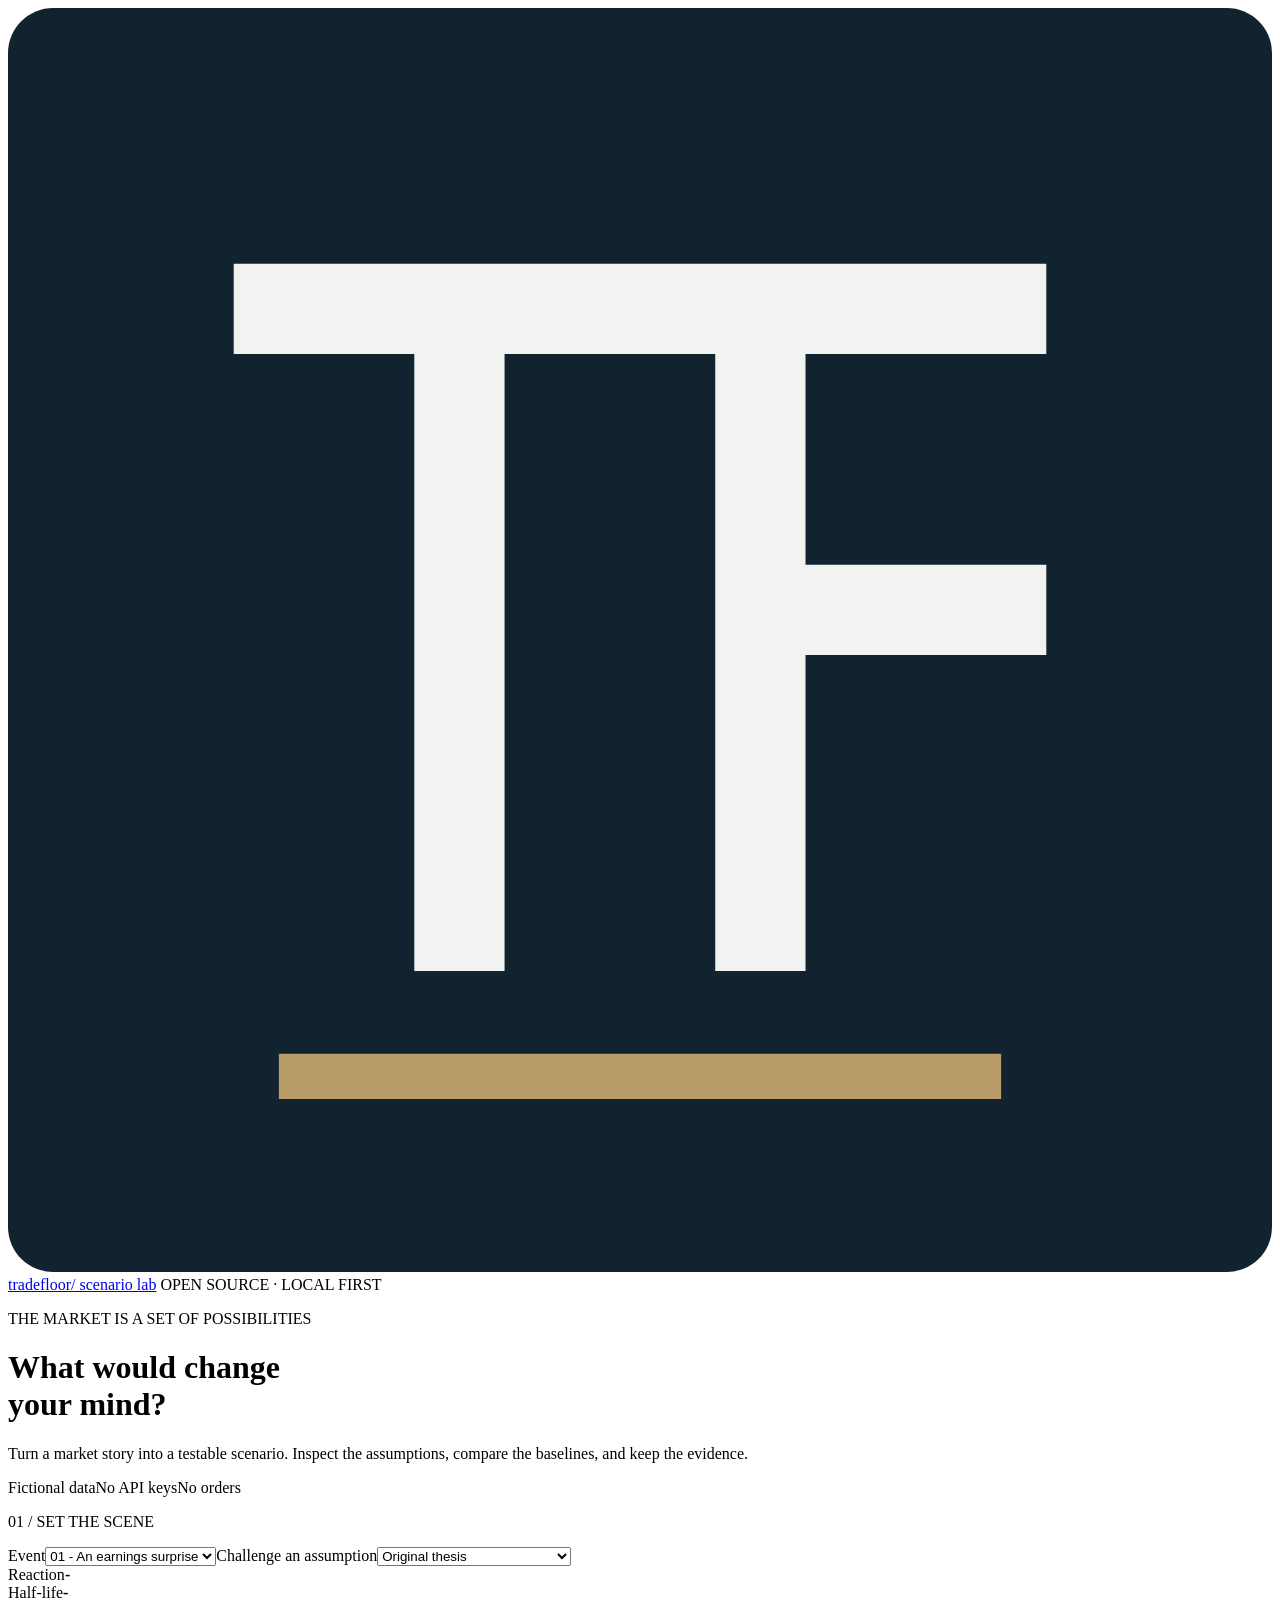
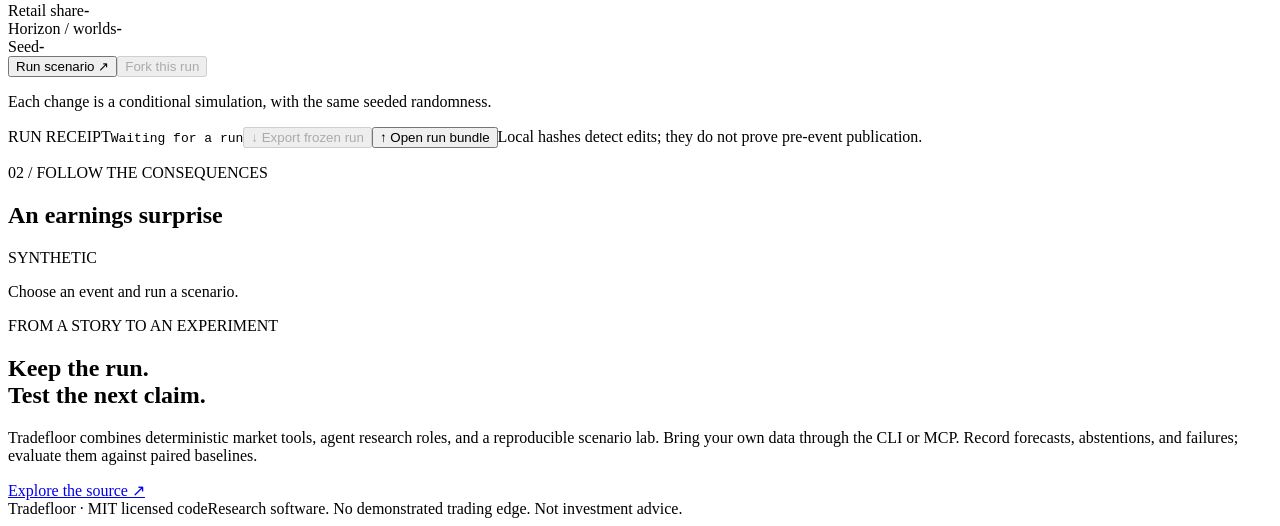
<file: server/src/tradefloor/assets/index.html>
<!doctype html>
<html lang="en">
  <head>
    <meta charset="utf-8" />
    <meta name="viewport" content="width=device-width,initial-scale=1" />
    <meta
      name="description"
      content="An open-source financial scenario lab. Freeze an event, challenge the assumptions, fork the run, and reveal what would falsify the thesis."
    />
    <title>Tradefloor - scenario lab</title>
    <style>
      /*STYLE*/
    </style>
  </head>
  <body>
    <div class="shell">
      <header>
        <a
          class="brand"
          href="https://github.com/HimanshuJ16/tradefloor"
          target="_blank"
          rel="noopener noreferrer"
          ><svg class="brand-icon" viewBox="0 0 84 84" aria-hidden="true">
            <rect width="84" height="84" rx="3" fill="#10232e" />
            <path
              d="M18 20H66 M30 20V61 M50 20V61 M50 40H66"
              fill="none"
              stroke="#f0f3ef"
              stroke-width="6"
              stroke-linecap="square"
            />
            <path d="M18 71H66" stroke="#b99b68" stroke-width="3" />
          </svg>
          tradefloor<span class="version">/ scenario lab</span></a
        ><span class="status"><i></i> OPEN SOURCE · LOCAL FIRST</span>
      </header>
      <main>
        <div class="intro">
          <p class="eyebrow">THE MARKET IS A SET OF POSSIBILITIES</p>
          <h1>What would change<br /><span>your mind?</span></h1>
          <p class="lede">
            Turn a market story into a testable scenario. Inspect the
            assumptions, compare the baselines, and keep the evidence.
          </p>
          <div class="chips">
            <span>Fictional data</span><span>No API keys</span
            ><span>No orders</span>
          </div>
        </div>
        <section class="workspace" aria-label="Scenario workspace">
          <aside class="controls">
            <p class="eyebrow">01 / SET THE SCENE</p>
            <label for="case">Event</label
            ><select id="case">
              <option value="earnings">01 - An earnings surprise</option>
              <option value="policy">02 - A policy surprise</option>
              <option value="liquidity">03 - A crowded exit</option></select
            ><label for="preset">Challenge an assumption</label
            ><select id="preset">
              <option value="original">Original thesis</option>
              <option value="fades">Attention fades in one day</option>
              <option value="persistent">Reaction persists for 20 days</option>
              <option value="small-retail">Retail represents 10%</option>
              <option value="large-retail">Retail represents 50%</option>
              <option value="reverse">Reverse the reaction</option>
              <option value="neutral">Remove the reaction</option>
              <option value="imported" disabled>Imported assumptions</option>
            </select>
            <div class="assumptions">
              <div><span>Reaction</span><strong id="sentiment">-</strong></div>
              <div>
                <span>Half-life</span><strong id="persistence">-</strong>
              </div>
              <div><span>Retail share</span><strong id="retail">-</strong></div>
              <div>
                <span>Horizon / worlds</span><strong id="run-scale">-</strong>
              </div>
              <div><span>Seed</span><strong id="seed">-</strong></div>
            </div>
            <button id="simulate">Run scenario <span>↗</span></button
            ><button class="secondary" id="fork" disabled>Fork this run</button>
            <p class="small" id="mode-note">
              Each change is a conditional simulation, with the same seeded
              randomness.
            </p>
            <div class="receipt">
              <span class="eyebrow">RUN RECEIPT</span
              ><code id="run-id">Waiting for a run</code
              ><span id="parent-id" class="small"></span
              ><button class="text-button" id="export" disabled>
                ↓ Export frozen run</button
              ><button class="text-button" id="import-trigger">
                ↑ Open run bundle</button
              ><input
                id="import"
                type="file"
                accept=".json,application/json"
                hidden
              /><span class="small" id="integrity"
                >Local hashes detect edits; they do not prove pre-event
                publication.</span
              >
            </div>
          </aside>
          <div class="results">
            <div class="result-header">
              <div>
                <p class="eyebrow">02 / FOLLOW THE CONSEQUENCES</p>
                <h2 id="name">An earnings surprise</h2>
              </div>
              <span class="pill" id="data-kind">SYNTHETIC</span>
            </div>
            <p id="headline" class="event-text">
              Choose an event and run a scenario.
            </p>
            <div role="status" aria-live="polite" id="message"></div>
            <div id="output" hidden>
              <div class="metrics">
                <div>
                  <span>Chance of UP</span><strong id="p-up">-</strong
                  ><small id="shift">-</small>
                </div>
                <div>
                  <span>Median return</span><strong id="median">-</strong
                  ><small>conditional on these reactions</small>
                </div>
                <div>
                  <span>80% outcome range</span><strong id="range">-</strong
                  ><small>simulated, not a guarantee</small>
                </div>
              </div>
              <div class="chart-top">
                <h3>One story. Many paths.</h3>
                <div class="legend">
                  <span class="legend-range"></span>Scenario 10–90%<span
                    class="legend-base"
                  ></span
                  >Baseline median
                </div>
              </div>
              <svg
                id="fan"
                viewBox="0 0 700 230"
                role="img"
                aria-label="Simulated return fan over 21 trading days"
              ></svg>
              <p class="small chart-note">
                The band reflects simulated outcomes. Behavioral assumptions
                introduce additional uncertainty.
              </p>
              <div class="baselines">
                <h3>Make the model earn its complexity.</h3>
                <div id="comparison"></div>
                <p class="small">
                  Bars: DOWN · FLAT · UP. Right column: P(UP).
                </p>
                <p class="small">
                  All models use the same frozen price history and flat band.
                  These demo cases provide no evidence of predictive skill.
                </p>
              </div>
              <div class="lower-grid">
                <article>
                  <p class="eyebrow">03 / TRY TO BREAK IT</p>
                  <h3>How fragile is the thesis?</h3>
                  <p id="fragility"></p>
                  <div id="sensitivity"></div>
                  <p class="small" id="sensitivity-note">
                    Sweep reaction strength and persistence; this range is not a
                    confidence interval.
                  </p>
                </article>
                <article>
                  <p class="eyebrow">04 / DEFINE FAILURE</p>
                  <h3>A claim that can be wrong.</h3>
                  <p id="failure"></p>
                  <button class="secondary" id="reveal">
                    Reveal held-out outcome
                  </button>
                  <div id="settlement" hidden></div>
                </article>
              </div>
              <article class="evidence">
                <p class="eyebrow">05 / INSPECT THE EVIDENCE</p>
                <h3>Facts, assumptions, interpretations.</h3>
                <div id="graph"></div>
                <p class="small">
                  Connections show cited support for a hypothesis. They do not
                  establish causality. All imported text is treated as data.
                </p>
              </article>
            </div>
          </div>
        </section>
        <section class="closing">
          <div>
            <p class="eyebrow">FROM A STORY TO AN EXPERIMENT</p>
            <h2>Keep the run.<br />Test the next claim.</h2>
          </div>
          <p>
            Tradefloor combines deterministic market tools, agent research
            roles, and a reproducible scenario lab. Bring your own data through
            the CLI or MCP. Record forecasts, abstentions, and failures;
            evaluate them against paired baselines.
          </p>
          <a
            class="repo-link"
            href="https://github.com/HimanshuJ16/tradefloor"
            target="_blank"
            rel="noopener noreferrer"
            >Explore the source ↗</a
          >
        </section>
      </main>
      <footer>
        <span>Tradefloor · MIT licensed code</span
        ><span
          >Research software. No demonstrated trading edge. Not investment
          advice.</span
        >
      </footer>
    </div>
    <script>
      /*DATA*/
    </script>
    <script>
      /*APP*/
    </script>
  </body>
</html>
</file>
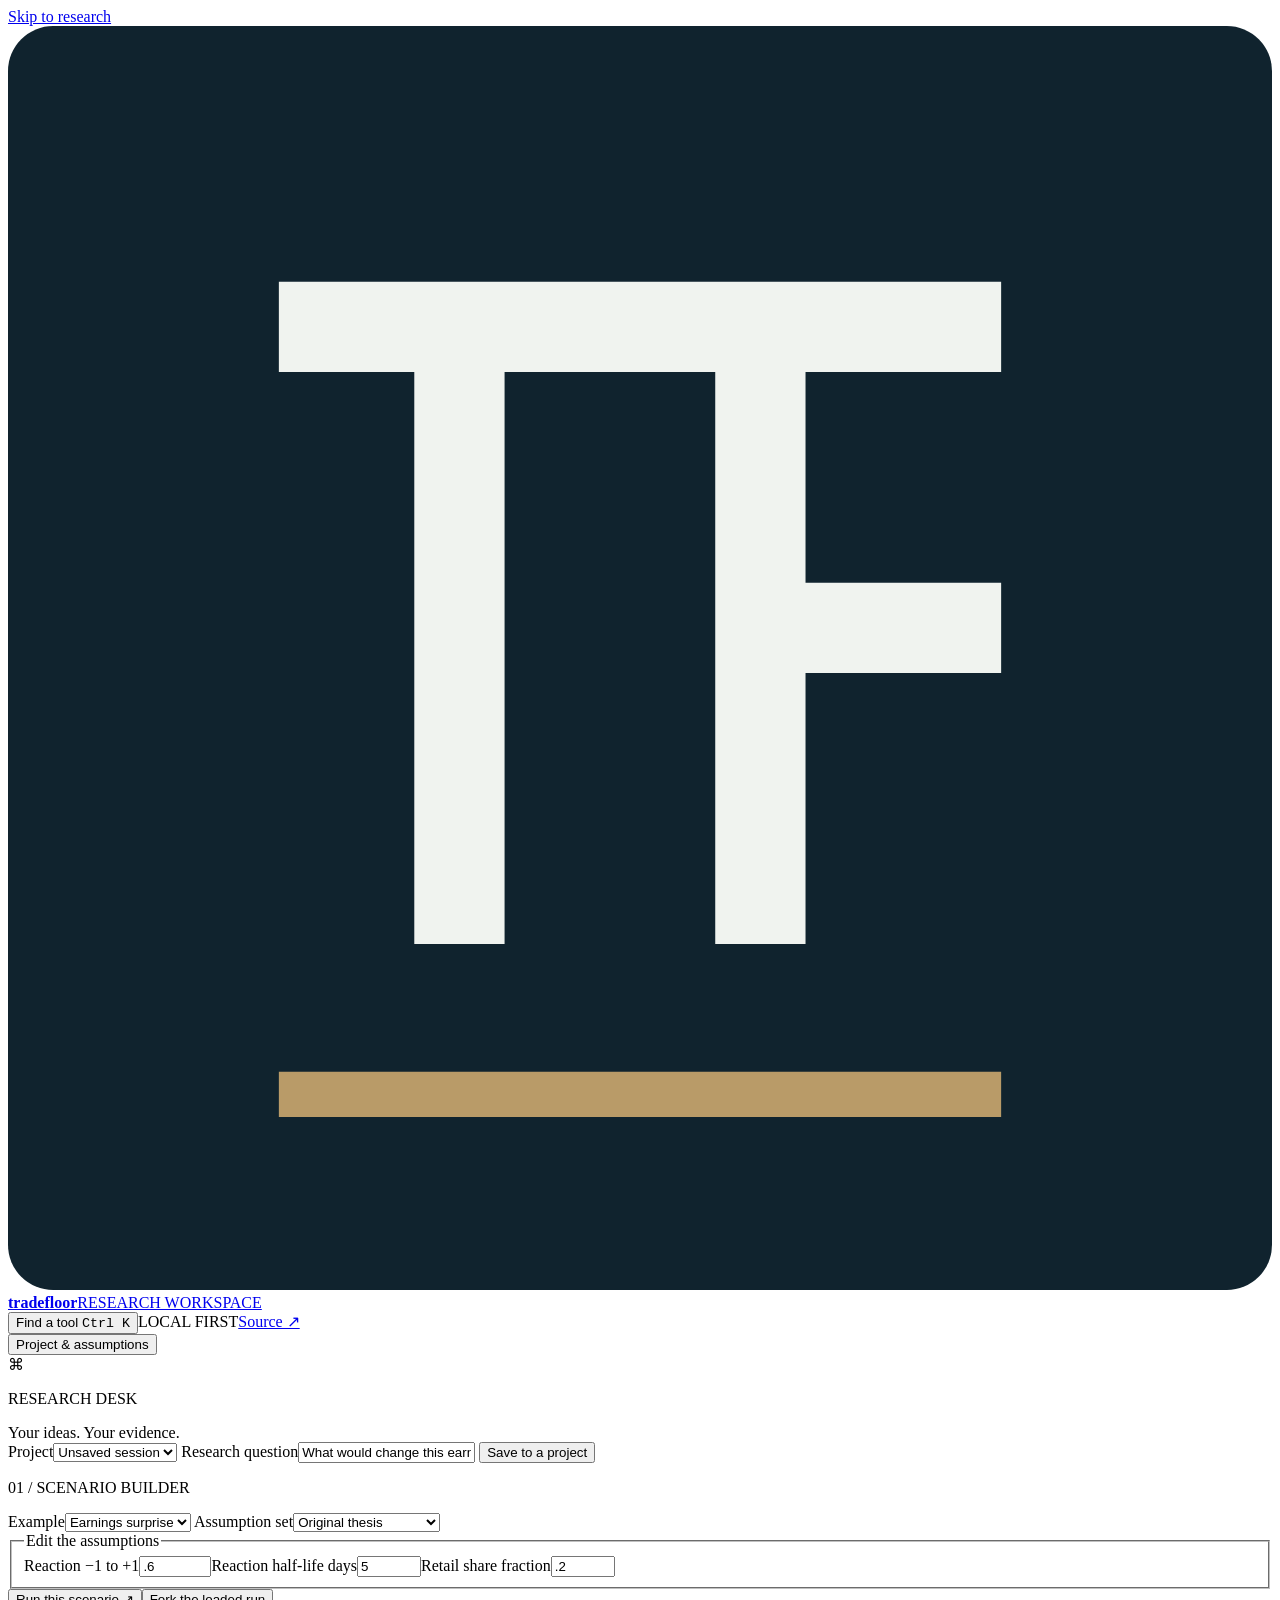
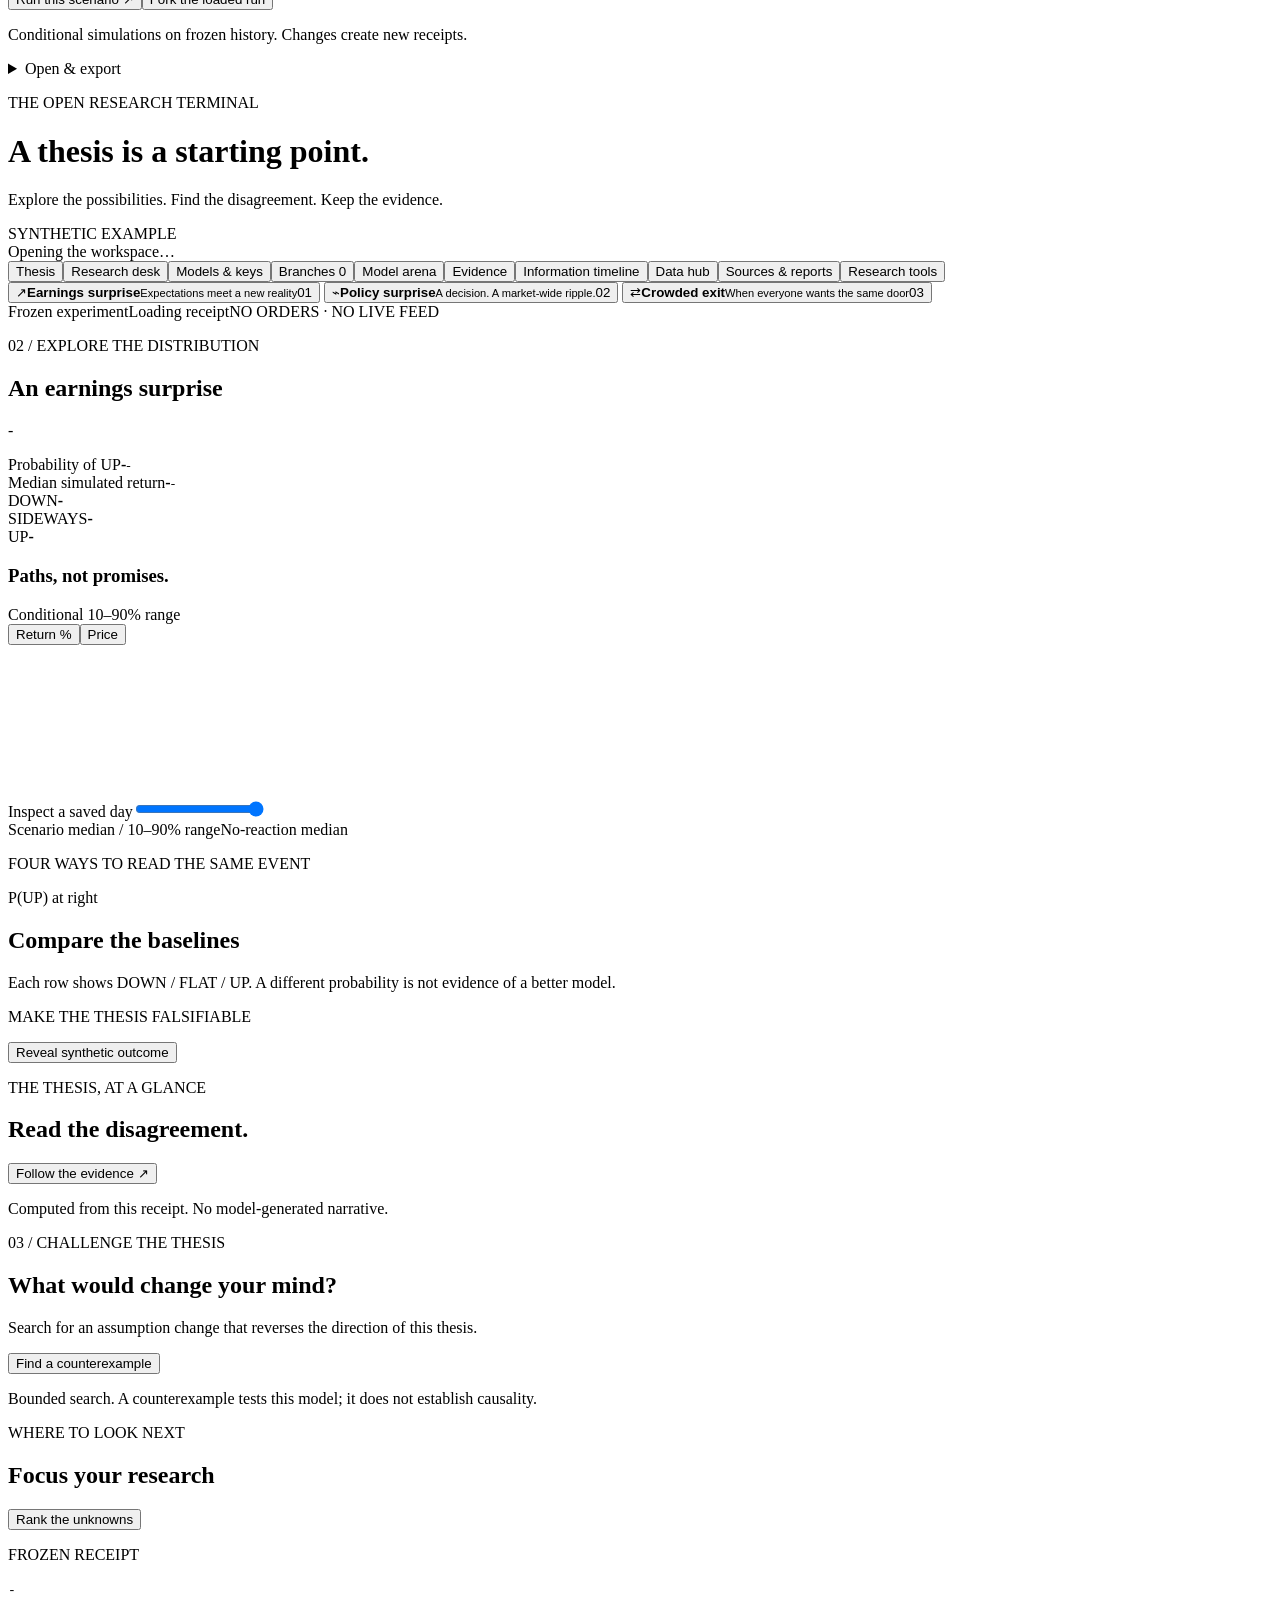
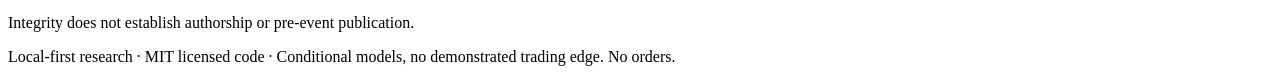
<file: server/src/tradefloor/assets/workspace.html>
<!doctype html>
<html lang="en">
<head><meta charset="utf-8"><meta name="viewport" content="width=device-width,initial-scale=1"><meta name="description" content="A local-first financial research workspace. Inspect evidence, fork a thesis, challenge assumptions and keep score."><title>Tradefloor - research workspace</title><style>/*STYLE*/</style></head>
<body>
<a href="#main" class="skip">Skip to research</a>
<header class="topbar"><a class="brand" href="#main" aria-label="Tradefloor home"><svg viewBox="0 0 84 84" aria-hidden="true"><rect width="84" height="84" rx="3" fill="#10232e"/><path d="M18 20H66 M30 20V61 M50 20V61 M50 40H66" fill="none" stroke="#f0f3ef" stroke-width="6"/><path d="M18 71H66" stroke="#b99b68" stroke-width="3"/></svg><strong>tradefloor</strong><span>RESEARCH WORKSPACE</span></a><div class="header-actions"><button id="open-command" class="command-trigger" aria-haspopup="dialog">Find a tool <kbd>Ctrl K</kbd></button><span id="connection" class="badge">LOCAL FIRST</span><a href="https://github.com/HimanshuJ16/tradefloor" target="_blank" rel="noopener noreferrer">Source ↗</a></div></header>
<button id="mobile-controls" class="mobile-controls secondary" aria-expanded="false" aria-controls="research-controls">Project &amp; assumptions</button>
<div class="app-layout">
<aside class="sidebar" id="research-controls" aria-label="Research controls">
<div class="sidebar-heading"><span class="workspace-icon" aria-hidden="true">&#8984;</span><div><p class="eyebrow">RESEARCH DESK</p><span class="small muted">Your ideas. Your evidence.</span></div></div><label for="project-select">Project</label><select id="project-select"><option value="">Unsaved session</option></select>
<label for="question">Research question</label><input id="question" maxlength="160" value="What would change this earnings thesis?">
<button id="save-project" class="secondary">Save to a project</button>
<div class="separator"></div>
<p class="eyebrow">01 / SCENARIO BUILDER</p><label for="case">Example</label><select id="case"><option value="earnings">Earnings surprise</option><option value="policy">Policy surprise</option><option value="liquidity">Crowded exit</option></select>
<label for="preset">Assumption set</label><select id="preset"><option value="original">Original thesis</option><option value="fades">Attention fades</option><option value="persistent">Persistent reaction</option><option value="small-retail">Smaller retail share</option><option value="large-retail">Larger retail share</option><option value="reverse">Reverse the reaction</option><option value="neutral">Remove the reaction</option><option value="custom">Custom assumptions</option></select>
<fieldset id="assumptions"><legend>Edit the assumptions</legend><label for="sentiment">Reaction <span>−1 to +1</span></label><input type="number" id="sentiment" min="-1" max="1" step=".05" value=".6"><label for="persistence">Reaction half-life <span>days</span></label><input type="number" id="persistence" min=".5" max="60" step=".5" value="5"><label for="retail">Retail share <span>fraction</span></label><input type="number" id="retail" min="0" max="1" step=".05" value=".2"></fieldset>
<button id="run">Run this scenario ↗</button><button id="fork" class="secondary">Fork the loaded run</button>
<p class="muted small" id="mode-note">Conditional simulations on frozen history. Changes create new receipts.</p>
<details class="file-menu"><summary>Open &amp; export</summary><button id="open-run" class="text-button">Open a run receipt</button><button id="export-run" class="text-button">Export current receipt</button><button id="open-project" class="text-button">Open a project archive</button><button id="export-project" class="text-button">Export project with source data</button><button id="export-summary" class="text-button">Export project summary</button><p class="small muted">Full exports contain private research and source data. Check sharing rights.</p></details>
<input id="file" type="file" accept=".json,application/json" hidden>
</aside>
<main id="main" tabindex="-1">
<div class="page-heading"><div><p class="eyebrow">THE OPEN RESEARCH TERMINAL</p><h1>A thesis is a starting point.</h1><p class="muted">Explore the possibilities. Find the disagreement. Keep the evidence.</p></div><span id="data-kind" class="badge">SYNTHETIC EXAMPLE</span></div>
<div id="status" role="status" aria-live="polite">Opening the workspace…</div><div id="job-status" hidden><progress id="job-progress" max="1" value="0"></progress><p id="job-text"></p><button id="cancel-job" class="secondary">Cancel research job</button></div>
<nav class="tabs" aria-label="Workspace views"><button data-tab="thesis" class="active" aria-current="page">Thesis</button><button data-tab="desk">Research desk</button><button data-tab="connections">Models &amp; keys</button><button data-tab="compare">Branches <span id="branch-count">0</span></button><button data-tab="models">Model arena</button><button data-tab="evidence">Evidence</button><button data-tab="timeline">Information timeline</button><button data-tab="data">Data hub</button><button data-tab="sources">Sources &amp; reports</button><button data-tab="tools">Research tools</button></nav>
<section id="view-thesis" class="view">
<div class="scenario-shortcuts" aria-label="Synthetic scenario examples">
<button data-case="earnings" class="scenario-shortcut"><span class="scenario-symbol" aria-hidden="true">&#8599;</span><span><strong>Earnings surprise</strong><small>Expectations meet a new reality</small></span><span class="shortcut-number">01</span></button>
<button data-case="policy" class="scenario-shortcut"><span class="scenario-symbol" aria-hidden="true">&#8961;</span><span><strong>Policy surprise</strong><small>A decision. A market-wide ripple.</small></span><span class="shortcut-number">02</span></button>
<button data-case="liquidity" class="scenario-shortcut"><span class="scenario-symbol" aria-hidden="true">&#8644;</span><span><strong>Crowded exit</strong><small>When everyone wants the same door</small></span><span class="shortcut-number">03</span></button>
</div>
<div class="session-strip"><span><i class="status-dot"></i><span id="session-label">Frozen experiment</span></span><span id="session-meta">Loading receipt</span><span>NO ORDERS &middot; NO LIVE FEED</span></div>
<div class="research-grid"><div class="main-column"><article class="card thesis-card"><div class="card-heading"><div><p class="eyebrow">02 / EXPLORE THE DISTRIBUTION</p><h2 id="case-name">An earnings surprise</h2></div><span id="direction" class="badge">-</span></div><p id="headline"></p><div class="metrics"><div><span>Probability of UP</span><strong id="p-up">-</strong><small id="shift">-</small></div><div><span>Median simulated return</span><strong id="median">-</strong><small id="range">-</small></div></div><div class="outcome-strip" aria-label="Scenario outcome probabilities"><div class="outcome-down"><span>DOWN</span><strong id="p-down">-</strong></div><div class="outcome-flat"><span>SIDEWAYS</span><strong id="p-flat">-</strong></div><div class="outcome-up"><span>UP</span><strong id="p-up-detail">-</strong></div><p id="event-band" class="small muted"></p></div>
<div class="chart-toolbar"><div><h3>Paths, not promises.</h3><span class="small muted">Conditional 10&ndash;90% range</span></div><div class="segmented" aria-label="Chart units"><button id="chart-return" aria-pressed="true">Return %</button><button id="chart-price" aria-pressed="false">Price</button></div></div>
<svg id="fan" role="img" aria-label="Scenario and baseline return fan"></svg>
<div class="chart-scrubber"><label for="chart-day">Inspect a saved day</label><input id="chart-day" type="range" min="0" max="21" value="21" step="1"><output id="chart-readout" for="chart-day" aria-live="polite"></output></div><div class="legend"><span><i class="scenario-dot"></i>Scenario median / 10–90% range</span><span><i class="baseline-dot"></i>No-reaction median</span></div><p id="run-meta" class="small muted"></p></article>
<article class="card baseline-card"><div class="card-heading"><div><p class="eyebrow">FOUR WAYS TO READ THE SAME EVENT</p></div><span class="small muted">P(UP) at right</span></div><h2>Compare the baselines</h2><div id="baselines"></div><p class="small muted">Each row shows DOWN / FLAT / UP. A different probability is not evidence of a better model.</p></article>
<article class="card"><p class="eyebrow">MAKE THE THESIS FALSIFIABLE</p><p id="failure"></p><button id="reveal" class="secondary">Reveal synthetic outcome</button><p id="settlement" hidden></p></article></div>
<aside class="inspector"><article class="card brief-card"><p class="eyebrow">THE THESIS, AT A GLANCE</p><h2 id="brief-heading">Read the disagreement.</h2><p id="brief-text" class="muted"></p><div id="brief-signals"></div><button id="inspect-evidence" class="text-button">Follow the evidence &#8599;</button><p class="small muted">Computed from this receipt. No model-generated narrative.</p></article><article class="card challenge-card"><p class="eyebrow">03 / CHALLENGE THE THESIS</p><h2>What would change your mind?</h2><p class="muted">Search for an assumption change that reverses the direction of this thesis.</p><button id="challenge">Find a counterexample</button><p class="small muted">Bounded search. A counterexample tests this model; it does not establish causality.</p><div id="challenge-result"></div></article>
<article class="card"><p class="eyebrow">WHERE TO LOOK NEXT</p><h2>Focus your research</h2><button id="investigate" class="secondary">Rank the unknowns</button><div id="priorities"></div></article>
<article class="card receipt"><p class="eyebrow">FROZEN RECEIPT</p><code id="receipt-id">-</code><p id="receipt-trust" class="small muted">Integrity does not establish authorship or pre-event publication.</p></article></aside></div>
</section>
<section id="view-compare" class="view" hidden><article class="card"><p class="eyebrow">PRESERVE THE DISAGREEMENT</p><h2>Every branch has a reason</h2><p class="muted">Select two to four runs on the same frozen history. Differences in evidence and assumptions stay visible.</p><div id="branches"></div><button id="compare">Compare selected branches</button><div id="comparison-result"></div></article></section>
<section id="view-models" class="view" hidden><article class="card"><p class="eyebrow">IDENTICAL EVENT. DIFFERENT MODELS.</p><h2>Arena, before the outcome</h2><p class="muted">Evaluate the price-only quant, historical bootstrap, EWMA and Student-t baselines on this run's frozen inputs.</p><button id="arena">Run model arena</button><div id="arena-result"></div></article><article class="card"><h2>Keep score over time</h2><p>Forecasts, abstentions and failures remain in the local experiment registry. Scores need real matured outcomes.</p><button id="scoreboard" class="secondary">Open local scoreboard</button><div id="scoreboard-result"></div></article></section>
<section id="view-evidence" class="view" hidden><article class="card"><div class="card-heading"><div><p class="eyebrow">SOURCES → CLAIMS → OBJECTIONS</p><h2>Inspect the chain of reasoning</h2></div><button id="use-evidence" class="secondary">Use loaded run evidence</button></div><p id="evidence-note" class="muted"></p><div id="evidence-nodes" class="evidence-grid"></div><div id="evidence-inspector" class="inspector-detail" hidden></div></article><article class="card"><h2>Add evidence to this project</h2><form id="evidence-form"><div class="form-grid"><div><label for="evidence-id">Evidence ID</label><input id="evidence-id" maxlength="100" required placeholder="E3"></div><div><label for="evidence-kind">Type</label><select id="evidence-kind"><option value="assumption">Assumption</option><option value="source">Source</option><option value="measurement">Measurement</option></select></div><div><label for="evidence-family">Original source family</label><input id="evidence-family" maxlength="200" placeholder="Company earnings release"></div><div><label for="evidence-available">Available at (UTC)</label><input id="evidence-available" type="datetime-local"></div></div><label for="evidence-text">Exact source text or explicit assumption</label><textarea id="evidence-text" required maxlength="10000" rows="3"></textarea><button type="submit">Add evidence</button></form><form id="claim-form"><h3>Connect a claim</h3><label for="claim-text">Interpretation</label><input id="claim-text" required maxlength="1000"><label for="claim-refs">Supporting evidence IDs, comma separated</label><input id="claim-refs" required placeholder="E1,E3"><button type="submit" class="secondary">Add claim</button></form><button id="freeze-evidence" class="secondary">Freeze project evidence into a new branch</button><p class="small muted">Project evidence edits do not rewrite frozen runs. Publication and availability are asserted inputs; use the CLI for separate timestamps and document anchors.</p></article></section>
<section id="view-timeline" class="view" hidden><article class="card"><p class="eyebrow">WHAT COULD YOU KNOW THEN?</p><h2>Information has a history</h2><div class="form-grid"><div><label for="cutoff">Information cutoff (UTC)</label><input id="cutoff" type="datetime-local" value="2026-09-28T23:59"></div><div><label for="series">Series filter (optional)</label><input id="series" placeholder="ALFRED:CPIAUCSL"></div></div><button id="query-timeline">Inspect eligible information</button><div id="timeline-result"></div></article><article class="card"><h2>Bring in dated sources</h2><div class="form-grid"><div><label for="provider">Provider</label><select id="provider"><option value="sec">SEC submissions</option><option value="alfred">ALFRED vintage</option></select></div><div><label for="provider-id">CIK or series ID</label><input id="provider-id" placeholder="320193"></div><div><label for="vintage">Vintage date (ALFRED)</label><input id="vintage" type="date" value="2026-09-28"></div></div><button id="fetch-source" class="secondary">Fetch source metadata</button><p class="small muted">Configure SEC contact and ALFRED credentials in Data hub or the local server environment. Sources are fetched only when requested.</p></article></section>
<section id="view-tools" class="view" hidden><article class="card"><p class="eyebrow">READ THE CHANGE, NOT JUST THE DOCUMENT</p><h2>Document comparison</h2><div class="form-grid"><div><label for="before-document">Earlier document</label><textarea id="before-document" rows="6" placeholder="Paste the earlier excerpt"></textarea></div><div><label for="after-document">Later document</label><textarea id="after-document" rows="6" placeholder="Paste the revised excerpt"></textarea></div></div><button id="document-diff">Inspect changes</button><div id="document-result"></div></article><article class="card"><h2>Advanced research contracts</h2><p class="muted">Structured inputs for portfolio analysis, agent memory and evaluation. These tools operate on supplied research data.</p><label for="tool-name">Tool</label><select id="tool-name"><option value="factor_stress">Portfolio factor shocks</option><option value="portfolio_allocate">Constrained portfolio allocation</option><option value="option_implied">Option-implied benchmark</option><option value="robust_evaluation">Robust forecast evaluation</option><option value="research_record">Record an assessment or protocol</option><option value="research_memory">Inspect research memory</option><option value="information_timeline">Import observation vintages</option><option value="market_diagnostics">Market tape diagnostics</option></select><label for="tool-arguments">Arguments (JSON)</label><textarea id="tool-arguments" rows="9" spellcheck="false"></textarea><button id="execute-tool" class="secondary">Run research tool</button><div id="tool-result"></div></article></section>
<dialog id="command-dialog" aria-labelledby="command-title"><div class="command-heading"><h2 id="command-title">Where do you want to go?</h2><button id="close-command" class="secondary" aria-label="Close tool search">Esc</button></div><label for="command-search" class="sr-only">Search research tools</label><input id="command-search" type="search" placeholder="Search views, evidence, compare, export..." autocomplete="off"><div id="command-results"></div><p class="small muted">Tab to a result &middot; Enter to select &middot; Escape to close</p></dialog>
<!--DESK_PANELS-->
<!--SOURCE_PANELS-->
<footer>Local-first research · MIT licensed code · Conditional models, no demonstrated trading edge. No orders.</footer>
</main></div><script>/*DATA*/</script><script>/*MODEL*/</script><script>/*APP*/</script><script>/*RESEARCH_MAP*/</script><script>/*DESK*/</script><script>/*SOURCES*/</script></body></html>
</file>
